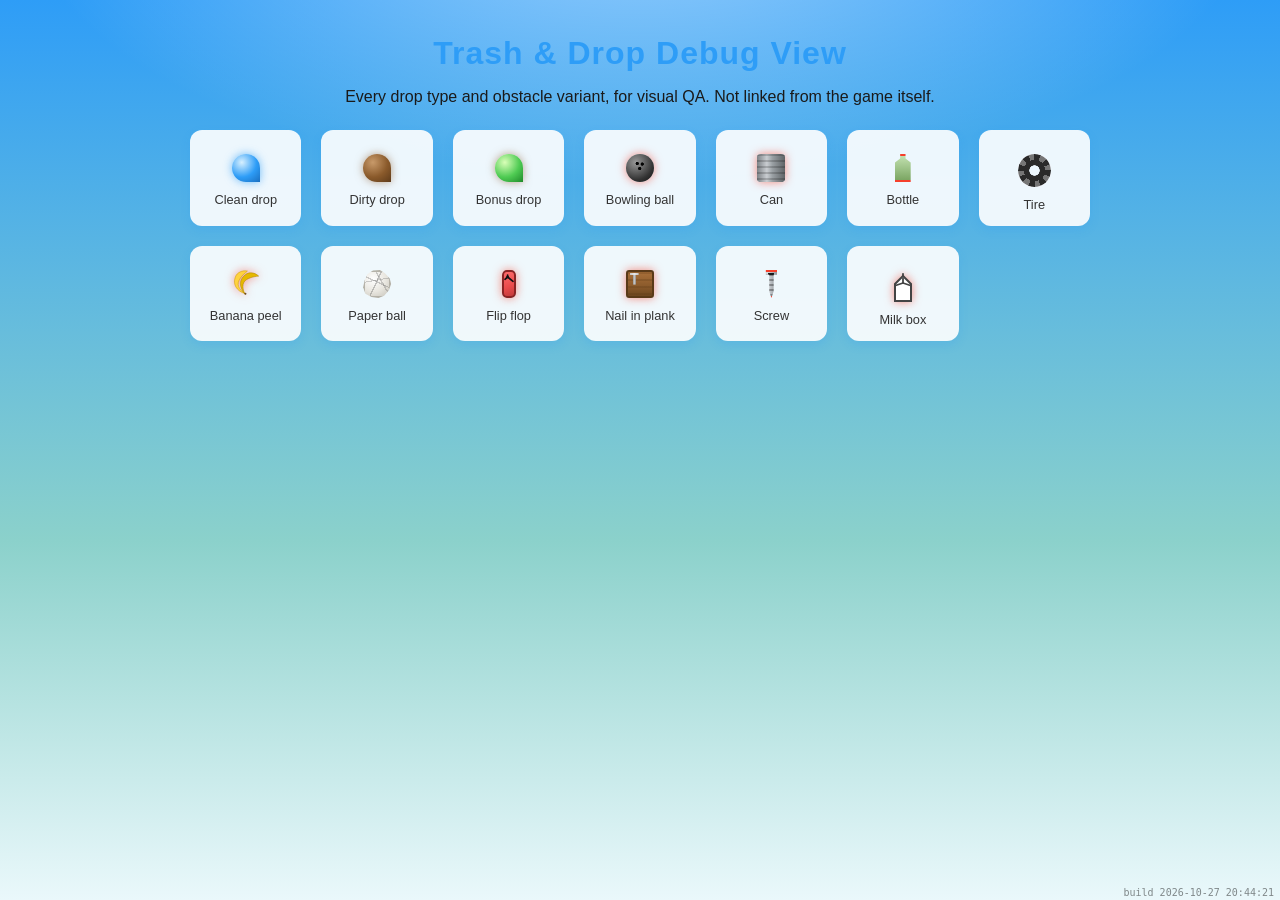
<file: debug-trash.html>
<!DOCTYPE html>
<html lang="en">
<head>
    <meta charset="UTF-8">
    <meta name="viewport" content="width=device-width, initial-scale=1.0">
    <title>Trash Debug | Bucket Master</title>
    <!-- Not linked from the game. Reuses styles.css directly so this view
         always matches whatever the drop/obstacle shapes currently look
         like, with no separate copy to keep in sync. -->
    <link rel="stylesheet" href="styles.css?v=20261027204421">
    <style>
        body {
            padding: 30px 16px 60px;
        }

        h1 {
            color: #2E9DF7;
            margin-bottom: 4px;
        }

        #grid {
            display: grid;
            grid-template-columns: repeat(auto-fill, minmax(110px, 1fr));
            gap: 20px;
            max-width: 900px;
            margin: 24px auto 0;
        }

        .debug-item {
            position: relative;
            display: flex;
            flex-direction: column;
            align-items: center;
            gap: 10px;
            background: rgba(255, 255, 255, 0.9);
            border-radius: 12px;
            padding: 24px 10px 14px;
            box-shadow: 0 4px 10px rgba(46, 157, 247, 0.2);
        }

        /* The game positions drops absolutely for falling; here they just
           need to sit in normal flow inside the grid cell */
        .debug-item .drop {
            position: static;
        }

        .debug-item span {
            font-size: 0.8rem;
            color: #333;
        }
    </style>
</head>
<body>
    <h1>Trash &amp; Drop Debug View</h1>
    <p>Every drop type and obstacle variant, for visual QA. Not linked from the game itself.</p>
    <div id="grid"></div>
    <p id="build-marker" style="position: fixed; bottom: 2px; right: 6px; font-size: 10px; color: rgba(0, 0, 0, 0.45); margin: 0; font-family: monospace;">build 2026-10-27 20:44:21</p>

    <script>
        var types = [
            { cls: 'clean', label: 'Clean drop' },
            { cls: 'dirty', label: 'Dirty drop' },
            { cls: 'dirty dirty-bonus', label: 'Bonus drop' },
            { cls: 'obstacle obstacle-bowling', label: 'Bowling ball' },
            { cls: 'obstacle obstacle-can', label: 'Can' },
            { cls: 'obstacle obstacle-bottle', label: 'Bottle' },
            { cls: 'obstacle obstacle-tire', label: 'Tire' },
            { cls: 'obstacle obstacle-banana', label: 'Banana peel' },
            { cls: 'obstacle obstacle-paperball', label: 'Paper ball' },
            { cls: 'obstacle obstacle-flipflop', label: 'Flip flop' },
            { cls: 'obstacle obstacle-plank', label: 'Nail in plank' },
            { cls: 'obstacle obstacle-screw', label: 'Screw' },
            { cls: 'obstacle obstacle-milkbox', label: 'Milk box' }
        ];

        var grid = document.getElementById('grid');

        types.forEach(function (type) {
            var item = document.createElement('div');
            item.className = 'debug-item';

            var drop = document.createElement('div');
            drop.className = 'drop ' + type.cls;
            item.appendChild(drop);

            var label = document.createElement('span');
            label.textContent = type.label;
            item.appendChild(label);

            grid.appendChild(item);
        });
    </script>
</body>
</html>
</file>
<file: styles.css>
/* Charity: water Brand Colors

Primary Colors:
- Yellow:     #FFC907
- Blue:       #2E9DF7

Secondary Colors:
- Light Blue: #8BD1CB
- Green:      #4FCB53
- Orange:     #FF902A
- Red:        #F5402C
- Dark Green: #159A48
- Pink:       #F16061

*/

* {
    box-sizing: border-box;
}

body {
    font-family: 'Fredoka', Arial, Helvetica, sans-serif;
    text-align: center;
    background:
        radial-gradient(ellipse 80% 50% at 50% -10%, rgba(255, 255, 255, 0.55), rgba(255, 255, 255, 0) 60%),
        linear-gradient(180deg, #2E9DF7 0%, #8BD1CB 60%, #eaf8fb 100%);
    background-attachment: fixed;
    margin: 0;
    padding: 20px 10px 40px;
    color: #1a1a1a;
    position: relative;
    overflow-x: hidden;
}

/* Drifting clouds sit behind every other element */
.sky-clouds {
    position: fixed;
    inset: 0;
    overflow: hidden;
    pointer-events: none;
    z-index: 0;
}

.sky-cloud {
    position: absolute;
    overflow: visible;
    fill: rgba(255, 255, 255, 0.75);
}

.sky-cloud-one { width: 420px; height: 240px; top: 2%; left: 0; opacity: 0; animation: cloudDrift1 38s linear 0s infinite; }
.sky-cloud-two { width: 320px; height: 184px; top: 60%; left: 0; fill: rgba(255, 255, 255, 0.55); opacity: 0; animation: cloudDrift2 34s linear -12s infinite; }
.sky-cloud-three { width: 260px; height: 150px; top: 32%; left: 0; fill: rgba(255, 255, 255, 0.45); opacity: 0; animation: cloudDrift3 30s linear -20s infinite; }

/* Each cloud's shape slowly stretches wider and contracts again, at an
   uneven pace so the three clouds never sync up and it reads as random */
.sky-cloud path {
    transform-box: fill-box;
    transform-origin: center;
}

.sky-cloud-one path { animation: cloudStretch1 25s ease-in-out 0s infinite; }
.sky-cloud-two path { animation: cloudStretch2 31s ease-in-out -9s infinite; }
.sky-cloud-three path { animation: cloudStretch3 21s ease-in-out -14s infinite; }

@keyframes cloudDrift1 {
    0%   { transform: translate3d(115vw, 0, 0); opacity: 0; }
    8%   { opacity: 1; }
    75%  { opacity: 1; }
    100% { transform: translate3d(-45vw, 0, 0); opacity: 0; }
}

@keyframes cloudDrift2 {
    0%   { transform: translate3d(108vw, 0, 0); opacity: 0; }
    6%   { opacity: 1; }
    78%  { opacity: 1; }
    100% { transform: translate3d(-40vw, 0, 0); opacity: 0; }
}

@keyframes cloudDrift3 {
    0%   { transform: translate3d(105vw, 0, 0); opacity: 0; }
    10%  { opacity: 1; }
    80%  { opacity: 1; }
    100% { transform: translate3d(-35vw, 0, 0); opacity: 0; }
}

@keyframes cloudStretch1 {
    0%   { transform: scaleX(1); }
    17%  { transform: scaleX(1.3); }
    38%  { transform: scaleX(0.88); }
    60%  { transform: scaleX(1.45); }
    83%  { transform: scaleX(0.95); }
    100% { transform: scaleX(1); }
}

@keyframes cloudStretch2 {
    0%   { transform: scaleX(1); }
    22%  { transform: scaleX(0.82); }
    47%  { transform: scaleX(1.4); }
    68%  { transform: scaleX(1.05); }
    90%  { transform: scaleX(1.25); }
    100% { transform: scaleX(1); }
}

@keyframes cloudStretch3 {
    0%   { transform: scaleX(1); }
    13%  { transform: scaleX(1.2); }
    35%  { transform: scaleX(1.35); }
    55%  { transform: scaleX(0.8); }
    78%  { transform: scaleX(1.15); }
    100% { transform: scaleX(1); }
}

@media (prefers-reduced-motion: reduce) {
    .sky-cloud, .sky-cloud path { animation: none; opacity: 0.6; }
}

/* Everything else sits above the sky and clouds */
header, #stats-bar, #game-area, #controls, #confetti-layer {
    position: relative;
    z-index: 1;
}

/* Glassy, glowing header panel with a soft light-leak highlight across the top */
header {
    position: relative;
    margin-bottom: 15px;
    background: linear-gradient(180deg, rgba(255, 255, 255, 0.97) 0%, rgba(235, 248, 255, 0.92) 55%, rgba(210, 238, 255, 0.88) 100%);
    max-width: 500px;
    margin-left: auto;
    margin-right: auto;
    border-radius: 22px;
    padding: 16px 12px 12px;
    border: 1px solid rgba(255, 255, 255, 0.85);
    box-shadow:
        0 1px 0 rgba(255, 255, 255, 0.9) inset,
        0 10px 26px rgba(46, 157, 247, 0.28),
        0 0 0 1px rgba(46, 157, 247, 0.12);
    overflow: hidden;
}

header::before {
    content: '';
    position: absolute;
    top: -4px;
    left: 8%;
    width: 84%;
    height: 48%;
    background: linear-gradient(180deg, rgba(255, 255, 255, 0.95), rgba(255, 255, 255, 0));
    border-radius: 50%;
    pointer-events: none;
}

/* A diagonal shine sweeps across the whole header box periodically. Uses
   `left` (resolved against the header's own width) rather than
   `transform: translateX()` (which resolves against the band's own,
   much narrower width) so it reliably clears the box before looping. */
header::after {
    content: '';
    position: absolute;
    top: 0;
    left: -40%;
    width: 30%;
    height: 100%;
    background: linear-gradient(120deg, transparent, rgba(255, 255, 255, 0.85), transparent);
    transform: skewX(-20deg);
    animation: headerShimmerSweep 3.5s ease-in-out infinite;
    pointer-events: none;
}

@keyframes headerShimmerSweep {
    0%   { left: -40%; }
    100% { left: 140%; }
}

body.playing header::after {
    animation: none;
}

#logo {
    position: relative;
    left: -3px;
    max-width: 220px;
    margin-bottom: 5px;
    filter: drop-shadow(0 2px 5px rgba(0, 0, 0, 0.18));
}

/* The header itself stays soft and plainly transparent; the title and
   stats row below get pushed much further into glossy chrome instead */
h1 {
    position: relative;
    margin: 5px 0;
    font-weight: 700;
    letter-spacing: 1px;
}

/* Each letter is its own glossy chrome bubble: a vertical gradient fill
   clipped to the text, plus an embossed shadow for depth. They bob up and
   down in a slow wave, split into spans and given a randomized delay by
   script.js. */
.title-letter {
    display: inline-block;
    background: linear-gradient(180deg, #ffffff 0%, #cfe9ff 14%, #2E9DF7 42%, #155ea0 58%, #6fc3ff 75%, #eaf8ff 100%);
    -webkit-background-clip: text;
    background-clip: text;
    -webkit-text-fill-color: transparent;
    color: transparent;
    text-shadow:
        0 2px 0 rgba(10, 60, 100, 0.35),
        0 5px 10px rgba(46, 157, 247, 0.35);
    animation: titleWave 1.8s ease-in-out infinite;
}

@keyframes titleWave {
    0%, 100% { transform: translateY(0); }
    50%      { transform: translateY(calc(-1 * var(--bob-height, 6px))); }
}

body.playing .title-letter {
    animation: none;
    transform: translateY(0);
}

#tagline {
    position: relative;
    margin: 0;
    font-size: 0.95rem;
}

/* Mute/unmute button: a shiny glass orb pinned to the header's corner */
#sound-toggle {
    position: absolute;
    top: 10px;
    right: 10px;
    width: 40px;
    height: 40px;
    padding: 0;
    font-size: 1.2rem;
    line-height: 1;
    border-radius: 50%;
    background: radial-gradient(circle at 35% 28%, #eafffc 0%, #8BD1CB 50%, #3f9188 100%);
    box-shadow:
        0 1px 0 rgba(255, 255, 255, 0.85) inset,
        0 -5px 8px rgba(0, 0, 0, 0.2) inset,
        0 3px 8px rgba(0, 0, 0, 0.3),
        0 0 14px rgba(139, 209, 203, 0.7);
    transition: filter 150ms ease, box-shadow 150ms ease, transform 150ms ease;
    overflow: hidden;
}

#sound-toggle::after {
    content: '';
    position: absolute;
    top: 3px;
    left: 18%;
    width: 64%;
    height: 38%;
    background: linear-gradient(180deg, rgba(255, 255, 255, 0.9), rgba(255, 255, 255, 0));
    border-radius: 50%;
    pointer-events: none;
}

#sound-toggle:hover {
    filter: brightness(1.12);
    transform: translateY(-1px);
    box-shadow:
        0 1px 0 rgba(255, 255, 255, 0.9) inset,
        0 -5px 8px rgba(0, 0, 0, 0.2) inset,
        0 4px 10px rgba(0, 0, 0, 0.32),
        0 0 20px rgba(139, 209, 203, 0.9);
}

#sound-toggle.muted {
    background: radial-gradient(circle at 35% 28%, #fbfbfb 0%, #cfcfcf 50%, #8d8d8d 100%);
}

/* Stats bar above the game area: pushed well past the header's soft
   glass look into full plasticy, chrome-bevel gloss */
#stats-bar {
    position: relative;
    display: flex;
    justify-content: center;
    gap: 20px;
    max-width: 500px;
    margin: 14px auto 0;
    background: linear-gradient(180deg, rgba(255, 255, 255, 0.98) 0%, rgba(205, 238, 255, 0.92) 55%, rgba(175, 222, 252, 0.9) 100%);
    border: 1px solid rgba(255, 255, 255, 0.9);
    border-radius: 20px;
    padding: 14px 10px;
    overflow: hidden;
    box-shadow:
        0 2px 0 rgba(255, 255, 255, 0.95) inset,
        0 -10px 16px rgba(46, 157, 247, 0.18) inset,
        0 10px 22px rgba(46, 157, 247, 0.3),
        0 0 0 1px rgba(46, 157, 247, 0.15);
}

/* A diagonal shine sweeps across the panel periodically */
/* Same `left`-based sweep as the header, so it fully clears the panel
   before looping instead of blinking out mid-box */
#stats-bar::after {
    content: '';
    position: absolute;
    top: 0;
    left: -40%;
    width: 30%;
    height: 100%;
    background: linear-gradient(120deg, transparent, rgba(255, 255, 255, 0.75), transparent);
    transform: skewX(-20deg);
    animation: statsShimmerSweep 4s ease-in-out infinite;
    pointer-events: none;
}

@keyframes statsShimmerSweep {
    0%   { left: -40%; }
    100% { left: 140%; }
}

body.playing #stats-bar::after {
    animation: none;
}

/* Delay, duration, and bob height are randomized per stat by script.js,
   so the wave travels across the row unevenly instead of a uniform bounce */
.stat {
    display: flex;
    flex-direction: column;
    animation: statWave 1.4s ease-in-out infinite;
}

@keyframes statWave {
    0%, 100% { transform: translateY(0); }
    50% { transform: translateY(calc(-1 * var(--bob-height, 10px))); }
}

/* The wave stops while a round is actually being played, so it doesn't
   distract from the game itself */
body.playing .stat {
    animation: none;
}

.stat-label {
    font-size: 0.75rem;
    font-weight: 600;
    text-transform: uppercase;
    letter-spacing: 0.5px;
    color: #4a7fa8;
    text-shadow: 0 1px 0 rgba(255, 255, 255, 0.7);
}

/* Glossy chrome numbers, same vertical gradient-fill trick as the title */
#timer-display, #level-display, #buckets-display {
    font-size: 1.75rem;
    font-weight: 700;
    background: linear-gradient(180deg, #ffffff 0%, #cfe9ff 14%, #2E9DF7 42%, #155ea0 58%, #6fc3ff 75%, #eaf8ff 100%);
    -webkit-background-clip: text;
    background-clip: text;
    -webkit-text-fill-color: transparent;
    color: transparent;
    text-shadow:
        0 2px 0 rgba(10, 60, 100, 0.3),
        0 4px 10px rgba(46, 157, 247, 0.4);
    transition: transform 150ms ease;
}

#lives-display {
    font-size: 1.75rem;
    filter: drop-shadow(0 1px 2px rgba(0, 0, 0, 0.2));
}

.stat-pop {
    transform: scale(1.4);
}

/* The playable area, framed like a glossy chrome window */
#game-area {
    position: relative;
    width: 100%;
    max-width: 500px;
    height: 70vh;
    max-height: 520px;
    margin: 0 auto;
    background-color: #8BD1CB;
    border: 5px solid #2E9DF7;
    border-radius: 20px;
    overflow: hidden;
    touch-action: none;
    box-shadow:
        0 0 0 3px rgba(255, 255, 255, 0.55),
        0 0 0 6px rgba(46, 157, 247, 0.3),
        0 14px 30px rgba(14, 70, 120, 0.4),
        0 0 40px rgba(46, 157, 247, 0.4),
        inset 0 3px 10px rgba(255, 255, 255, 0.35),
        inset 0 -22px 44px rgba(0, 0, 0, 0.15);
    animation: areaWobble 7s ease-in-out infinite;
}

#game-area.playing {
    cursor: none;
    animation: none;
}

/* A slow jelly-like wobble while nobody's playing */
@keyframes areaWobble {
    0%, 100% { border-radius: 20px; }
    25%      { border-radius: 24px 16px 26px 14px / 16px 26px 14px 24px; }
    50%      { border-radius: 14px 26px 16px 24px / 26px 14px 24px 16px; }
    75%      { border-radius: 26px 14px 24px 16px / 14px 24px 16px 26px; }
}

/* The title panel and stats bar get the same jelly corner wobble while
   nobody's playing, each offset in time so they don't move in lockstep */
header {
    animation: areaWobble 7s ease-in-out infinite;
    animation-delay: -2.3s;
}

#stats-bar {
    animation: areaWobble 7s ease-in-out infinite;
    animation-delay: -4.6s;
}

body.playing header,
body.playing #stats-bar {
    animation: none;
}

/* A sharp, violent version triggered briefly whenever the bucket takes damage */
#game-area.damaged {
    animation: areaWobbleViolent 500ms ease-in-out;
}

@keyframes areaWobbleViolent {
    0%   { border-radius: 20px; transform: translate(0, 0) rotate(0deg); }
    10%  { border-radius: 32px 8px 36px 4px / 8px 32px 4px 36px; transform: translate(-5px, 4px) rotate(-1.3deg); }
    25%  { border-radius: 4px 36px 8px 32px / 36px 4px 32px 8px; transform: translate(6px, -5px) rotate(1.5deg); }
    40%  { border-radius: 36px 6px 30px 10px / 6px 36px 10px 30px; transform: translate(-6px, 3px) rotate(-1.1deg); }
    55%  { border-radius: 8px 30px 6px 34px / 30px 8px 34px 6px; transform: translate(5px, -3px) rotate(1deg); }
    70%  { border-radius: 28px 12px 26px 14px / 12px 28px 14px 26px; transform: translate(-3px, 2px) rotate(-0.6deg); }
    85%  { border-radius: 16px 24px 18px 22px / 24px 16px 22px 18px; transform: translate(2px, -1px) rotate(0.3deg); }
    100% { border-radius: 20px; transform: translate(0, 0) rotate(0deg); }
}

/* Two stacked river photos, crossfaded by script.js on every full bucket */
.river-bg {
    position: absolute;
    inset: 0;
    background-size: cover;
    background-position: center;
    opacity: 0;
    transition: opacity 900ms ease;
}

.river-bg.active {
    opacity: 1;
}

/* The bucket the player moves */
#bucket {
    position: absolute;
    bottom: 10px;
    left: 50%;
    width: 52px;
    height: 70px;
    transform-origin: 50% 0%;
    filter: drop-shadow(0 4px 8px rgba(0, 0, 0, 0.3));
}

.bucket-handle {
    position: absolute;
    top: 0;
    left: 50%;
    width: 32px;
    height: 24px;
    border: 4px solid #8a5a2b;
    border-bottom: none;
    border-radius: 50% 50% 0 0;
    transform: translateX(-50%);
    box-shadow: 0 1px 0 rgba(255, 255, 255, 0.4) inset;
}

/* The bucket is built from three nested trapezoids. Each inner layer's
   top and bottom edges are pulled in vertically, and at each of those new
   heights its left/right x-coordinates are computed from the outer
   trapezoid's own slope (x = 0.1 * y from the left edge, mirrored for the
   right) plus a constant horizontal offset. Adding that same constant at
   both ends of a sloped edge preserves its slope exactly, so every
   layer's angled sides, and now its top and bottom edges too, stay
   perfectly parallel to the outer one all the way around. A plain
   `border` can't do this: it always draws along the element's original
   rectangular box, not its clip-path, so it only lines up near the top
   and leaves the tapered sides with no outline at all. Layering
   solid-color trapezoids instead makes each one peek out as a clean,
   evenly-angled rim around the next, on every edge. */

/* Outermost layer: solid gold, this IS the bucket's rim color */
.bucket-body {
    position: absolute;
    bottom: 0;
    left: 0;
    width: 100%;
    height: 56px;
    background: linear-gradient(180deg, #ffd27a 0%, #FF902A 55%, #d9730a 100%);
    clip-path: polygon(0% 0%, 100% 0%, 90% 100%, 10% 100%);
    overflow: hidden;
    box-shadow:
        inset 0 3px 5px rgba(255, 255, 255, 0.5),
        inset 0 -6px 10px rgba(0, 0, 0, 0.25);
}

/* Middle layer: the galvanized-metal gray, inset from the gold so it
   shows as an even gold rim all the way around */
.bucket-metal {
    position: absolute;
    inset: 0;
    background: linear-gradient(180deg, #eef2f3 0%, #d7dee1 35%, #aab4ba 100%);
    clip-path: polygon(5.4% 4%, 94.6% 4%, 85.4% 96%, 14.6% 96%);
    overflow: hidden;
    box-shadow:
        inset 0 4px 6px rgba(255, 255, 255, 0.6),
        inset 0 -8px 12px rgba(0, 0, 0, 0.2);
}

/* Innermost layer: masks the water fill, inset further so the metal
   shows as its own rim around the water */
.bucket-cavity {
    position: absolute;
    inset: 0;
    clip-path: polygon(13% 10%, 87% 10%, 79% 90%, 21% 90%);
    overflow: hidden;
}

#bucket-fill {
    position: absolute;
    bottom: 0;
    left: 0;
    width: 100%;
    height: 0%;
    background: linear-gradient(180deg, #a9e6e0 0%, #8BD1CB 40%, #2E9DF7 100%);
    box-shadow: 0 0 14px rgba(46, 157, 247, 0.65) inset;
    transition: height 250ms ease;
}

#bucket.jammed .bucket-body {
    background: linear-gradient(180deg, #ff9a8a 0%, #F5402C 55%, #b82e1f 100%);
}

/* The jam shake and the swing tilt both live on #bucket's transform, so
   the shake is driven from script.js alongside the tilt instead of being
   a separate CSS animation that would fight it */

/* Cracks: procedural branching lines drawn into here by script.js,
   confined to the bucket's own clip-path */
#bucket-cracks {
    position: absolute;
    inset: 0;
    width: 100%;
    height: 100%;
    pointer-events: none;
}

.crack-line {
    fill: none;
    stroke: rgba(25, 20, 15, 0.8);
    stroke-width: 1.6;
    stroke-linecap: round;
}

/* A new bucket wooshes up from way offscreen below, starting massive
   (clipped by the play area's own edges) and settling to normal size
   with a little overshoot */
@keyframes bucketEnter {
    0%   { transform: scale(7) translateY(480px); opacity: 0; }
    4%   { opacity: 1; }
    100% { transform: scale(1) translateY(0); opacity: 1; }
}

#bucket.entering {
    animation: bucketEnter 750ms cubic-bezier(0.34, 1.56, 0.64, 1);
}

/* A filled bucket shrinks up and away toward the bucket counter */
@keyframes bucketExitSuccess {
    0%   { transform: scale(1) translateY(0); opacity: 1; }
    100% { transform: scale(0.15) translateY(-120px); opacity: 0; }
}

#bucket.exiting-success {
    animation: bucketExitSuccess 420ms ease-in forwards;
}

/* A contaminated bucket lifts like it's being wound up for a throw, then
   gets flung off to whichever side --fling-dir points. --fling-distance
   is set by script.js to whatever it takes to clear the play area
   completely from wherever the bucket currently is. */
@keyframes bucketExitContaminated {
    0%   { transform: translate(0, 0) rotate(0deg) scale(1); opacity: 1; }
    20%  { transform: translate(0, -18px) rotate(calc(var(--fling-dir, 1) * -8deg)) scale(1); opacity: 1; }
    100% { transform: translate(calc(var(--fling-dir, 1) * var(--fling-distance, 420px)), -40px) rotate(calc(var(--fling-dir, 1) * 70deg)) scale(0.2); opacity: 0; }
}

#bucket.exiting-contaminated {
    animation: bucketExitContaminated 550ms ease-in forwards;
}

/* Three cracks and the bucket is done: a quick pulse then gone, with the
   debris burst handled separately by script.js */
@keyframes bucketExplode {
    0%   { transform: scale(1); opacity: 1; }
    30%  { transform: scale(1.2); opacity: 1; }
    100% { transform: scale(0.3); opacity: 0; }
}

#bucket.exploding {
    animation: bucketExplode 260ms ease-in forwards;
}

/* The water filter: a mesh sieve the bucket can bump and push around */
#filter {
    position: absolute;
    top: 0;
    left: 0;
    width: 46px;
    height: 46px;
    border-radius: 50%;
    border: 3px solid #2E9DF7;
    background-color: rgba(255, 255, 255, 0.85);
    background-image:
        repeating-linear-gradient(0deg, #8BD1CB 0 2px, transparent 2px 8px),
        repeating-linear-gradient(90deg, #8BD1CB 0 2px, transparent 2px 8px);
    box-shadow:
        0 1px 0 rgba(255, 255, 255, 0.7) inset,
        0 3px 8px rgba(0, 0, 0, 0.25),
        0 0 12px rgba(46, 157, 247, 0.45);
    transition: box-shadow 150ms ease;
    overflow: hidden;
}

#filter-cracks {
    position: absolute;
    inset: 0;
    width: 100%;
    height: 100%;
    pointer-events: none;
}

.filter-crack-line {
    stroke-width: 3;
}

/* A white diagonal shine, only visible while the filter is shining */
#filter::after {
    content: '';
    position: absolute;
    top: 0;
    left: -120%;
    width: 60%;
    height: 100%;
    background: linear-gradient(110deg, transparent, rgba(255, 255, 255, 0.95), transparent);
    transform: skewX(-20deg);
    pointer-events: none;
    opacity: 0;
}

#filter.shining::after {
    animation: filterShineSweep 800ms ease-out 300ms;
}

@keyframes filterShineSweep {
    0%   { left: -120%; opacity: 1; }
    100% { left: 160%; opacity: 1; }
}

/* A destroyed filter falls back in the same way a new bucket does */
@keyframes filterEnter {
    0%   { transform: scale(7) translateY(480px); opacity: 0; filter: brightness(3); }
    4%   { opacity: 1; }
    70%  { filter: brightness(2); }
    100% { transform: scale(1) translateY(0); opacity: 1; filter: brightness(1); }
}

#filter.entering {
    animation: filterEnter 750ms cubic-bezier(0.34, 1.56, 0.64, 1);
}

/* The third hit: a hard white flash, a swelling shockwave ring, then gone */
@keyframes filterExplode {
    0%   { transform: scale(1); opacity: 1; filter: brightness(1); box-shadow: 0 0 0 0 rgba(255, 255, 255, 0.95); }
    20%  { transform: scale(1.5); opacity: 1; filter: brightness(4); box-shadow: 0 0 0 10px rgba(255, 255, 255, 0.9), 0 0 40px 14px rgba(255, 220, 120, 0.9); }
    100% { transform: scale(2.6); opacity: 0; filter: brightness(2); box-shadow: 0 0 0 70px rgba(46, 157, 247, 0), 0 0 60px 30px rgba(255, 200, 100, 0); }
}

#filter.exploding {
    animation: filterExplode 450ms ease-out forwards;
}

#filter.gone {
    display: none;
}

#filter.bumped {
    box-shadow:
        0 0 0 6px rgba(46, 157, 247, 0.35),
        0 0 18px rgba(46, 157, 247, 0.7);
}

#filter.filtering {
    animation: filterPulse 350ms ease;
}

@keyframes filterPulse {
    0% { box-shadow: 0 0 0 0 rgba(79, 203, 83, 0.6); }
    100% { box-shadow: 0 0 0 16px rgba(79, 203, 83, 0); }
}

/* Falling drops and obstacles, created by script.js */
.drop {
    position: absolute;
    top: 0;
    width: 28px;
    height: 28px;
    border-radius: 50% 50% 0 50%;
}

/* Water drops wiggle continuously, the same elastic squish-and-rotate as
   the FoxWizard mode switch's click wobble, just looped forever instead
   of firing once. The 225deg keeps the teardrop's point-up orientation
   underneath the wiggle. script.js randomizes each drop's duration a
   little so they don't all wiggle in lockstep. */
@keyframes dropWiggle {
    0%   { transform: rotate(225deg) scale(1) rotate(0deg); }
    15%  { transform: rotate(225deg) scale(0.85, 1.25) rotate(-12deg); }
    30%  { transform: rotate(225deg) scale(1.3, 0.75) rotate(8deg); }
    45%  { transform: rotate(225deg) scale(0.8, 1.2) rotate(-6deg); }
    60%  { transform: rotate(225deg) scale(1.15, 0.85) rotate(4deg); }
    75%  { transform: rotate(225deg) scale(0.92, 1.08) rotate(-2deg); }
    90%  { transform: rotate(225deg) scale(1.05, 0.95) rotate(1deg); }
    100% { transform: rotate(225deg) scale(1) rotate(0deg); }
}

.drop.clean, .drop.dirty {
    animation: dropWiggle 1.7s ease-in-out infinite;
}

.drop.clean {
    background: radial-gradient(circle at 35% 30%, #d7f0ff 0%, #2E9DF7 55%, #1a6fc0 100%);
    box-shadow: 0 0 9px rgba(46, 157, 247, 0.65);
}

.drop.dirty {
    background: radial-gradient(circle at 35% 30%, #c89a6a 0%, #8a5a2b 55%, #5e3b1a 100%);
    box-shadow: 0 0 9px rgba(138, 90, 43, 0.55);
}

/* A rare bonus dirty drop: neon green and pulsing, worth filtering
   instead of avoiding. Keeps the wiggle but adds a second, independent
   pulse animation (its own fixed-speed duration is appended by
   script.js, since the wiggle's duration is randomized per drop). */
@keyframes bonusPulse {
    0%, 100% { box-shadow: 0 0 10px 2px rgba(79, 203, 83, 0.85); filter: brightness(1); }
    50%      { box-shadow: 0 0 22px 7px rgba(140, 255, 120, 1); filter: brightness(1.35); }
}

.drop.dirty.dirty-bonus {
    background: radial-gradient(circle at 35% 30%, #d9ffb8 0%, #4FCB53 55%, #1f8a2a 100%);
    animation-name: dropWiggle, bonusPulse;
    animation-timing-function: ease-in-out, ease-in-out;
    animation-iteration-count: infinite, infinite;
}

/* Trash slowly tumbles as it falls */
@keyframes dropSpin {
    from { transform: rotate(0deg); }
    to   { transform: rotate(360deg); }
}

/* Shared obstacle look: a red hazard border and glow. script.js randomly
   tags obstacle drops with one of the variant classes below for visual
   shape/color; some variants override or remove this border themselves. */
.drop.obstacle {
    border-radius: 50%;
    animation: dropSpin 3.4s linear infinite;
    border: 2px solid #F5402C;
    box-shadow: 0 0 10px rgba(245, 64, 44, 0.6);
}

/* A bowling ball: three finger holes, no hazard border (it's a smooth
   sphere, not a rimmed object) */
.drop.obstacle.obstacle-bowling {
    border: none;
    background:
        radial-gradient(circle 2.3px at 40% 34%, #040404 0%, #040404 55%, rgba(0, 0, 0, 0.5) 72%, transparent 85%),
        radial-gradient(circle 2.3px at 58% 36%, #040404 0%, #040404 55%, rgba(0, 0, 0, 0.5) 72%, transparent 85%),
        radial-gradient(circle 2.3px at 49% 52%, #040404 0%, #040404 55%, rgba(0, 0, 0, 0.5) 72%, transparent 85%),
        radial-gradient(circle at 35% 30%, #999 0%, #333333 65%, #111 100%);
}

/* A crushed can: horizontal ridges across a dented metal body, no
   hazard border (the can's own metal edge reads clearly enough) */
.drop.obstacle.obstacle-can {
    border-radius: 15% / 10%;
    border: none;
    background:
        repeating-linear-gradient(180deg, rgba(0, 0, 0, 0.18) 0 2px, transparent 2px 6px),
        linear-gradient(90deg, #7d8286 0%, #c9cdd1 35%, #9aa0a4 55%, #5e6366 100%);
}

/* A plastic bottle: a narrow neck above a wider translucent body */
.drop.obstacle.obstacle-bottle {
    border-radius: 0;
    clip-path: polygon(40.4% 0%, 59.6% 0%, 59.6% 16%, 78% 30%, 78% 100%, 22% 100%, 22% 30%, 40.4% 16%);
    background: linear-gradient(180deg, rgba(158, 206, 112, 0.55) 0%, rgba(85, 139, 47, 0.75) 100%);
}

/* A tire: a tread-studded rubber ring with a hub and lug nuts, a little
   bigger than the other trash so it reads clearly */
/* Just the rubber ring with a genuinely empty hole through the middle
   (via mask, not a lighter-colored center) -- a wheel's hub and lug nuts
   aren't part of the tire itself */
.drop.obstacle.obstacle-tire {
    width: 33px;
    height: 33px;
    border-radius: 50%;
    border: none;
    background:
        /* solid band for the inner half of the ring, so the spoked
           tread pattern underneath only shows in the outer half. Fewer,
           wider, higher-contrast spokes so they actually read at this
           size instead of blurring into a flat ring. `circle` alone
           defaults to farthest-corner sizing, which measures percentages
           against the box's CORNER distance, not the rendered circle's
           own edge -- that mismatch was pushing the "outer half" past
           the visible circle entirely, hiding the spokes completely.
           farthest-side fixes percentages to the actual circle radius. */
        radial-gradient(circle farthest-side, transparent 0% 30%, #2a2a2a 30% 65%, transparent 65% 100%),
        repeating-conic-gradient(#2a2a2a 0deg 22.5deg, #767676 22.5deg 45deg);
    -webkit-mask-image: radial-gradient(circle farthest-side, transparent 0% 30%, #000 33% 100%);
    mask-image: radial-gradient(circle farthest-side, transparent 0% 30%, #000 33% 100%);
    box-shadow: 0 0 10px rgba(245, 64, 44, 0.6);
}

/* A banana peel: three curled strips splayed from a center point */
/* Two actual bananas in a bunch: one curved banana shape, drawn once as
   an SVG path, duplicated and rotated around the shared stem point for
   the second, slightly darker one. SVG instead of a clip-path polygon
   since a smooth curved fruit shape needs real curves, not many short
   straight segments. */
/* box-shadow (from the shared .drop.obstacle rule) follows the element's
   actual square box, which showed as a glowing square now that there's
   no clip-path to constrain it. drop-shadow follows the SVG's own alpha
   shape instead, so it hugs the bananas themselves. Second banana is
   rotated only 18deg around the shared stem (not 125deg) for a slight,
   realistic fan instead of a wide splay, and the path is fattened
   (wider gap between its outer and inner curves). */
.drop.obstacle.obstacle-banana {
    border-radius: 0;
    border: none;
    box-shadow: none;
    filter: drop-shadow(0 0 5px rgba(245, 64, 44, 0.6));
    background-color: transparent;
    background-image: url("data:image/svg+xml,%3Csvg xmlns='http://www.w3.org/2000/svg' viewBox='0 0 100 100'%3E%3Cpath d='M48,85 C15,75 2,50 12,25 C18,8 38,0 55,4 C48,10 36,18 28,32 C16,50 22,68 48,85 Z' fill='%23ffd23f' stroke='%23c99a00' stroke-width='1.8'/%3E%3Cpath d='M48,85 C15,75 2,50 12,25 C18,8 38,0 55,4 C48,10 36,18 28,32 C16,50 22,68 48,85 Z' fill='%23e6b800' stroke='%23b08700' stroke-width='1.8' transform='rotate(32 44 83)'/%3E%3Ccircle cx='48' cy='85' r='3.5' fill='%236e4a1f'/%3E%3C/svg%3E");
    background-size: 100% 100%;
    background-repeat: no-repeat;
}

/* A crumpled paper ball: an irregular off-white lump with a few faint
   crease lines */
/* An angular, many-faceted polygon (not a smooth round blob) so it reads
   as a crumpled wad of paper instead of a pale round object */
.drop.obstacle.obstacle-paperball {
    border-radius: 0;
    clip-path: polygon(
        35% 2%, 60% 0%, 78% 12%, 95% 30%, 100% 50%,
        92% 72%, 75% 92%, 55% 100%, 30% 96%,
        8% 85%, 0% 62%, 5% 38%, 15% 15%
    );
    background:
        linear-gradient(115deg, transparent 0% 44%, rgba(110, 110, 110, 0.4) 44% 48%, transparent 48% 100%),
        linear-gradient(25deg, transparent 0% 54%, rgba(110, 110, 110, 0.35) 54% 58%, transparent 58% 100%),
        linear-gradient(170deg, transparent 0% 34%, rgba(100, 100, 100, 0.3) 34% 38%, transparent 38% 100%),
        linear-gradient(60deg, transparent 0% 64%, rgba(100, 100, 100, 0.3) 64% 68%, transparent 68% 100%),
        radial-gradient(circle at 35% 30%, #ffffff 0%, #e8e6df 55%, #c7c4ba 100%);
    border: 2px solid #b5b2a8;
}

/* A flip flop: an oval rubber sole with a thong strap meeting at a dot */
/* A narrow rounded-rectangle sole with a Y-shaped thong strap toward one
   end (the classic single-post flip-flop), not an X spanning the whole
   sole like a mash-up of other sandal styles */
/* The rounded-rectangle sole stays exactly as before; only the strap
   pattern changes. Drawn as an inline SVG instead of CSS gradient-line
   tricks, which kept producing an X (or worse) instead of a clean Y --
   SVG gives exact line endpoints with no angle math to get wrong. */
/* Whole shape drawn as one SVG (sole + its own stroke outline + the Y
   strap), instead of mixing a CSS clip-path/gradient with a separate
   background-image layer -- that layering kept silently failing to show
   the strap at all. */
/* The sole's shape is now plain border-radius on the element's own real
   14x28 box -- no SVG stretching involved at all for the silhouette, so
   there's nothing that can go wrong with its proportions. Only the thin
   Y-strap lines are a layered SVG on top, where any stretching quirk
   would be a minor cosmetic issue, not a "whole shape is wrong" one. */
.drop.obstacle.obstacle-flipflop {
    width: 14px;
    height: 28px;
    border-radius: 35% / 18%;
    border: 2px solid #8a2424;
    background-image:
        url("data:image/svg+xml,%3Csvg xmlns='http://www.w3.org/2000/svg' viewBox='0 0 10 24'%3E%3Cg stroke='%23111' stroke-width='1.7' stroke-linecap='round' fill='none'%3E%3Cline x1='3.6' y1='5' x2='1' y2='7.3'/%3E%3Cline x1='3.6' y1='5' x2='9' y2='9.3'/%3E%3Cline x1='3.6' y1='5' x2='3.6' y2='3'/%3E%3C/g%3E%3Ccircle cx='3.6' cy='5' r='1.3' fill='%23111'/%3E%3C/svg%3E"),
        linear-gradient(160deg, #ff6b6b 0%, #e94b4b 60%, #c23a3a 100%);
    background-size: 100% 100%, 100% 100%;
    background-repeat: no-repeat, no-repeat;
}

/* A wood plank with a nail driven through it: horizontal grain, a nail
   shaft, and a nail head */
/* A nail shaped like a T (a flat head bar over a thin shaft), confined
   to a span of the plank's height so it reads as driven into the wood,
   not a strap running the whole length of the board */
.drop.obstacle.obstacle-plank {
    border-radius: 3px;
    background:
        /* head listed first (topmost) so it covers the shaft underneath
           at the overlap; shaft's box now starts higher, well under the
           head's own box, so no sliver of it pokes out above the head */
        linear-gradient(90deg, #c4c4c4, #e8e8e8 50%, #c4c4c4) 12.5% 6.67% / 36% 10% no-repeat,
        linear-gradient(90deg, #9a9a9a, #c4c4c4 50%, #9a9a9a) 22.7% 20% / 12% 40% no-repeat,
        repeating-linear-gradient(180deg, rgba(90, 55, 20, 0.25) 0 2px, transparent 2px 7px),
        linear-gradient(180deg, #a9703a 0%, #8a5a2b 60%, #6e4720 100%);
    border: 2px solid #5a3a18;
}

/* A screw: a metal shaft with horizontal thread rings (not diagonal
   hatching, which read as feather barbs) and a slotted head */
/* A wide flat head sitting above a distinctly thin shaft, not a single
   gentle taper, so it reads as a screw and not a tapered capsule */
.drop.obstacle.obstacle-screw {
    border-radius: 0;
    clip-path: polygon(
        30% 0%, 70% 0%, 70% 16%,
        58% 16%, 58% 76%, 50% 100%, 42% 76%,
        42% 16%, 30% 16%
    );
    background:
        linear-gradient(90deg, transparent 36%, #1a1a1a 38%, #1a1a1a 62%, transparent 64%) 0 4% / 100% 10% no-repeat,
        repeating-linear-gradient(0deg, rgba(0, 0, 0, 0.3) 0 2px, transparent 2px 5px),
        linear-gradient(90deg, #8a8f94 0%, #d8dcdf 35%, #b0b5b9 55%, #6d7275 100%);
}

/* A milk box: the outer silhouette is now a clip-path on the element's
   own real box (same guarantee as the flip-flop's border-radius fix --
   no SVG stretching involved for the overall shape/proportions). The
   element's own background-color shows through as a thin rim around the
   smaller white polygon layered on top, which is how the outline is
   achieved without a `border` (which doesn't follow clip-path) or a
   drop-shadow (too faint to read clearly). Fold lines and the white peak
   seam are layered the same way. */
/* Narrow 20px carton drawn as one outlined SVG: gable roof, short white flap
   line at the peak, and a Y fold low on the roof. */
.drop.obstacle.obstacle-milkbox {
    width: 20px;
    height: 32px;
    border-radius: 0;
    border: none;
    box-shadow: none;
    filter: drop-shadow(0 0 5px rgba(245, 64, 44, 0.6));
    background-color: transparent;
    background-image: url("data:image/svg+xml,%3Csvg xmlns='http://www.w3.org/2000/svg' viewBox='0 0 20 32'%3E%3Cpolygon points='2,31 2,14 10,6 18,14 18,31' fill='white' stroke='%23444' stroke-width='2' stroke-linejoin='miter'/%3E%3Cg stroke='%23444' stroke-width='1.8' stroke-linecap='round' fill='none'%3E%3Cline x1='10' y1='6' x2='10' y2='3.8'/%3E%3Cline x1='10' y1='13' x2='10' y2='8.5'/%3E%3Cline x1='10' y1='13' x2='2.5' y2='15.5'/%3E%3Cline x1='10' y1='13' x2='17.5' y2='15.5'/%3E%3C/g%3E%3C/svg%3E");
    background-size: 100% 100%;
    background-repeat: no-repeat;
}

/* Splash particles, fired off whenever the bucket catches something */
.splash-particle {
    position: absolute;
    width: 8px;
    height: 8px;
    border-radius: 50%;
    opacity: 1;
    pointer-events: none;
    transform: translate(0, 0) scale(1);
    transition: transform 500ms ease-out, opacity 500ms ease-out;
    box-shadow: 0 0 6px currentColor;
}

.splash-particle.active {
    transform: translate(var(--dx), var(--dy)) scale(0.3);
    opacity: 0;
}

.splash-particle.clean-splash { background-color: #2E9DF7; color: #2E9DF7; }
.splash-particle.clean-splash:nth-child(odd) { background-color: #8BD1CB; color: #8BD1CB; }
.splash-particle.dirty-splash { background-color: #8a5a2b; color: #8a5a2b; }
.splash-particle.debris-splash { background-color: #9a9a9a; color: #9a9a9a; }
.splash-particle.debris-splash:nth-child(odd) { background-color: #4a4a4a; color: #4a4a4a; }

/* Overlays for the start and game-over screens */
.overlay {
    position: absolute;
    top: 0;
    left: 0;
    width: 100%;
    height: 100%;
    display: flex;
    flex-direction: column;
    align-items: center;
    justify-content: safe center;
    gap: 8px;
    padding: 10px 14px;
    background: linear-gradient(180deg, rgba(255, 255, 255, 0.97) 0%, rgba(222, 244, 255, 0.93) 100%);
    box-shadow: inset 0 3px 12px rgba(255, 255, 255, 0.6);
    z-index: 2;
    overflow-y: auto;
}

/* Buttons and headings never shrink to make room for the scoreboard;
   only the scoreboard's own list scrolls internally (see .leaderboard ol) */
.overlay button, .overlay h2 {
    flex-shrink: 0;
}

.overlay.hidden {
    display: none;
}

/* Generic hide, used for things like the name-entry form that aren't
   themselves an .overlay */
.hidden {
    display: none;
}

.overlay h2 {
    color: #2E9DF7;
    margin: 0;
    text-shadow:
        0 1px 0 rgba(255, 255, 255, 0.85),
        0 0 16px rgba(46, 157, 247, 0.5);
}

/* Game Over gets the same glossy chrome letters as the header title (via
   .title-letter, applied to its children by script.js), just huge */
/* Game over is a little more see-through than the other overlays so the
   board behind it shows through */
#game-over-screen {
    background: linear-gradient(180deg, rgba(255, 255, 255, 0.88) 0%, rgba(222, 244, 255, 0.82) 100%);
}

#game-over-title {
    font-size: 2.6rem;
    line-height: 1.1;
}

.overlay p {
    margin: 0;
    max-width: 400px;
}

/* Scoreboard: ranks runs by buckets-per-minute, shown on the start and
   game-over screens whenever the game itself isn't running */
.leaderboard {
    width: fit-content;
    min-width: 240px;
    max-width: 100%;
    background: linear-gradient(180deg, rgba(255, 255, 255, 0.9), rgba(214, 240, 255, 0.85));
    border: 1px solid rgba(255, 255, 255, 0.85);
    border-radius: 14px;
    padding: 10px 14px;
    box-shadow:
        0 1px 0 rgba(255, 255, 255, 0.9) inset,
        0 6px 16px rgba(46, 157, 247, 0.2);
}

.leaderboard h3 {
    margin: 0 0 6px;
    color: #2E9DF7;
    font-size: 0.95rem;
    text-shadow: 0 1px 0 rgba(255, 255, 255, 0.8), 0 0 10px rgba(46, 157, 247, 0.4);
}

.leaderboard ol {
    margin: 0 auto;
    padding-left: 0;
    width: fit-content;
    max-width: 100%;
    list-style-position: inside;
    text-align: left;
    font-size: 1.05rem;
    max-height: none;
    overflow-y: visible;
    flex-shrink: 0;
}

.leaderboard li {
    padding: 4px 0;
}

.leaderboard li.empty {
    list-style: none;
    text-align: center;
    color: #666;
}

#game-over-screen .leaderboard ol {
    max-height: none;
    overflow-y: visible;
}

/* The player's own run, shown as one highlighted block at the top of the
   game-over scoreboard instead of a stack of separate text lines */
.final-run {
    margin-bottom: 8px;
    padding: 6px 8px 8px;
    border-radius: 10px;
    background: rgba(46, 157, 247, 0.12);
    border: 1px solid rgba(46, 157, 247, 0.35);
}

.final-run h3 {
    margin-bottom: 2px;
}

.overlay .final-rate {
    margin: 0;
    font-size: 1.5rem;
    font-weight: bold;
    color: #1a6fb8;
}

.overlay .final-details {
    margin: 2px 0 0;
    font-size: 0.85rem;
    color: #444;
}

/* Name-entry form shown after a run that cracks the top of the scoreboard */
#name-entry {
    display: flex;
    flex-direction: row;
    flex-wrap: wrap;
    justify-content: center;
    align-items: center;
    gap: 8px;
}

/* The prompt takes its own full-width row so the input and Save button
   sit side by side beneath it */
#name-entry p {
    flex: 0 0 100%;
    max-width: none;
}

/* #name-entry's own display:flex above otherwise outranks the generic
   .hidden rule on specificity, so it needs its own override here */
#name-entry.hidden {
    display: none;
}

#name-input {
    font-size: 1rem;
    padding: 8px 14px;
    border-radius: 999px;
    border: 1px solid rgba(46, 157, 247, 0.4);
    background: linear-gradient(180deg, #ffffff, #eaf6ff);
    box-shadow:
        0 1px 0 rgba(255, 255, 255, 0.8) inset,
        0 2px 6px rgba(0, 0, 0, 0.12) inset;
    text-align: center;
    width: 200px;
}

/* Glossy, pill-shaped Frutiger Aero buttons with a shine sweep and bevel */
button {
    position: relative;
    overflow: hidden;
    font-family: 'Fredoka', Arial, Helvetica, sans-serif;
    font-size: 1rem;
    font-weight: 600;
    letter-spacing: 0.3px;
    padding: 12px 26px;
    border: none;
    border-radius: 999px;
    background: linear-gradient(180deg, #8ef09a 0%, #4FCB53 45%, #2a9a35 100%);
    color: white;
    /* A thin black outline (four 1px shadows) keeps the white text readable
       on every glossy button color */
    text-shadow:
        -1px -1px 0 #000,
        1px -1px 0 #000,
        -1px 1px 0 #000,
        1px 1px 0 #000,
        0 2px 3px rgba(0, 0, 0, 0.45);
    cursor: pointer;
    box-shadow:
        0 1px 0 rgba(255, 255, 255, 0.65) inset,
        0 -7px 11px rgba(0, 0, 0, 0.25) inset,
        0 4px 10px rgba(0, 0, 0, 0.3),
        0 0 18px rgba(79, 203, 83, 0.55);
    transition: transform 120ms ease, box-shadow 200ms ease, filter 200ms ease;
}

button::before {
    content: '';
    position: absolute;
    top: 0;
    left: -40%;
    width: 30%;
    height: 100%;
    background: linear-gradient(120deg, transparent, rgba(255, 255, 255, 0.6), transparent);
    animation: buttonShimmer 3.4s ease-in-out infinite;
    pointer-events: none;
}

button::after {
    content: '';
    position: absolute;
    top: 0;
    left: 0;
    width: 100%;
    height: 55%;
    background: linear-gradient(180deg, rgba(255, 255, 255, 0.85) 0%, rgba(255, 255, 255, 0) 100%);
    border-radius: 999px / 100% 100% 0 0;
    pointer-events: none;
}

@keyframes buttonShimmer {
    0%   { transform: translateX(0) skewX(-20deg); }
    35%  { transform: translateX(480%) skewX(-20deg); }
    100% { transform: translateX(480%) skewX(-20deg); }
}

/* The controls keep their glossy look while playing, but the shine sweep
   stops so it doesn't keep distracting from the game itself */
#game-area.playing ~ #controls button::before {
    animation: none;
}

button:hover {
    filter: brightness(1.12);
    transform: translateY(-2px);
    box-shadow:
        0 1px 0 rgba(255, 255, 255, 0.75) inset,
        0 -7px 11px rgba(0, 0, 0, 0.25) inset,
        0 6px 16px rgba(0, 0, 0, 0.35),
        0 0 28px rgba(79, 203, 83, 0.85);
}

button:active {
    transform: translateY(1px);
    filter: brightness(0.95);
}

/* Elastic squish-and-rotate settle on every click, ported from the main
   mode switch in the FoxWizard web editor (itself adapted from Regime
   Radar's liquid-slosh toggle) */
@keyframes buttonClickWobble {
    0%   { transform: scale(1) rotate(0deg); }
    15%  { transform: scale(0.85, 1.25) rotate(-12deg); }
    30%  { transform: scale(1.3, 0.75) rotate(8deg); }
    45%  { transform: scale(0.8, 1.2) rotate(-6deg); }
    60%  { transform: scale(1.15, 0.85) rotate(4deg); }
    75%  { transform: scale(0.92, 1.08) rotate(-2deg); }
    90%  { transform: scale(1.05, 0.95) rotate(1deg); }
    100% { transform: scale(1) rotate(0deg); }
}

button.click-wobble {
    animation: buttonClickWobble 1.4s cubic-bezier(0.25, 0.46, 0.45, 0.94);
}

/* Panels fade out instead of snapping away when a button inside them
   makes them disappear */
.overlay, #name-entry {
    transition: opacity 260ms ease;
}

.fading-out {
    opacity: 0;
}

/* Credit and donation lines at the very bottom of the page. The brand
   name stays lowercase on purpose, as charity: water writes it. */
#site-footer {
    display: flex;
    flex-direction: column;
    gap: 4px;
    position: relative;
    z-index: 1;
    margin: 18px auto 14px;
    text-align: center;
    font-size: 0.85rem;
    color: #1a4d73;
    text-shadow: 0 1px 0 rgba(255, 255, 255, 0.7);
}

#site-footer a {
    color: inherit;
    font-weight: bold;
    text-decoration: underline;
}

#controls {
    display: flex;
    flex-wrap: wrap;
    justify-content: center;
    align-items: center;
    gap: 15px;
    max-width: 500px;
    margin: 15px auto 0;
}

#pause-btn {
    background: linear-gradient(180deg, #9fd3ff 0%, #2E9DF7 45%, #155fa8 100%);
    box-shadow:
        0 1px 0 rgba(255, 255, 255, 0.65) inset,
        0 -7px 11px rgba(0, 0, 0, 0.25) inset,
        0 4px 10px rgba(0, 0, 0, 0.3),
        0 0 18px rgba(46, 157, 247, 0.6);
}

#pause-btn:hover {
    box-shadow:
        0 1px 0 rgba(255, 255, 255, 0.75) inset,
        0 -7px 11px rgba(0, 0, 0, 0.25) inset,
        0 6px 16px rgba(0, 0, 0, 0.35),
        0 0 28px rgba(46, 157, 247, 0.9);
}

#reset-btn {
    background: linear-gradient(180deg, #ff9d8e 0%, #F5402C 45%, #ad2015 100%);
    box-shadow:
        0 1px 0 rgba(255, 255, 255, 0.65) inset,
        0 -7px 11px rgba(0, 0, 0, 0.25) inset,
        0 4px 10px rgba(0, 0, 0, 0.3),
        0 0 18px rgba(245, 64, 44, 0.6);
}

#reset-btn:hover {
    box-shadow:
        0 1px 0 rgba(255, 255, 255, 0.75) inset,
        0 -7px 11px rgba(0, 0, 0, 0.25) inset,
        0 6px 16px rgba(0, 0, 0, 0.35),
        0 0 28px rgba(245, 64, 44, 0.9);
}

/* Confetti pieces, positioned and colored by script.js */
#confetti-layer {
    position: fixed;
    top: 0;
    left: 0;
    width: 100%;
    height: 100%;
    pointer-events: none;
    overflow: hidden;
    z-index: 5;
}

.confetti-piece {
    position: absolute;
    top: -10px;
    width: 8px;
    height: 14px;
    box-shadow: 0 0 6px rgba(255, 255, 255, 0.6);
}

@keyframes confetti-fall {
    from {
        transform: translateY(0) rotate(0deg);
    }
    to {
        transform: translateY(100vh) rotate(360deg);
    }
}

/* Smaller screens: shrink the game area a bit and tighten spacing */
@media (max-width: 400px) {
    #logo {
        max-width: 160px;
    }

    #stats-bar {
        gap: 10px;
    }

    #bucket {
        width: 42px;
        height: 58px;
    }

    .bucket-body {
        height: 46px;
    }

    .drop {
        width: 22px;
        height: 22px;
    }

    .drop.obstacle.obstacle-tire {
        width: 26px;
        height: 26px;
    }

    #filter {
        width: 38px;
        height: 38px;
    }
}

/* Phones: while a round is being played the header shrinks to just the mute
   button and the scoreboard squeezes down, then both return to normal when
   not playing. The build-time debug marker is hidden here. */
@media (max-width: 600px) {
    #build-marker {
        display: none !important;
    }

    body.playing #title,
    body.playing #tagline {
        display: none;
    }

    body.playing header {
        display: flex;
        align-items: center;
        justify-content: center;
        gap: 10px;
        width: fit-content;
        padding: 6px 10px;
        margin-bottom: 8px;
    }

    body.playing #logo {
        margin-bottom: 0;
    }

    body.playing #sound-toggle {
        position: static;
        flex-shrink: 0;
        order: 2;
    }

    body.playing #stats-bar {
        padding: 0;
        margin-top: 8px;
    }

    body.playing .stat-label {
        line-height: 1;
        margin-bottom: -3px;
    }

    body.playing #timer-display,
    body.playing #level-display,
    body.playing #buckets-display,
    body.playing #lives-display {
        line-height: 1.1;
    }
}

/* Yellow Instructions button in charity: water yellow. It uses the same
   white text with a black outline as the other buttons. */
#instructions-btn {
    background: linear-gradient(180deg, #fff1a0 0%, #FFC907 45%, #d19a00 100%);
    box-shadow:
        0 1px 0 rgba(255, 255, 255, 0.75) inset,
        0 -7px 11px rgba(0, 0, 0, 0.2) inset,
        0 4px 10px rgba(0, 0, 0, 0.3),
        0 0 18px rgba(255, 201, 7, 0.65);
}

#instructions-btn:hover {
    box-shadow:
        0 1px 0 rgba(255, 255, 255, 0.8) inset,
        0 -7px 11px rgba(0, 0, 0, 0.2) inset,
        0 6px 16px rgba(0, 0, 0, 0.35),
        0 0 28px rgba(255, 201, 7, 0.95);
}

/* How-to-play card: sits above the start, pause, and game-over panels */
#instructions-screen {
    z-index: 3;
    gap: 8px;
    background: linear-gradient(180deg, #ffffff 0%, #def4ff 100%);
}

#instruction-list {
    list-style: none;
    margin: 0;
    padding: 0;
    width: 100%;
    max-width: 420px;
    text-align: left;
    font-size: 0.92rem;
    line-height: 1.25;
}

#instruction-list li {
    display: flex;
    align-items: center;
    gap: 12px;
    padding: 5px 0;
}

.instr-icon {
    flex: 0 0 44px;
    display: flex;
    align-items: center;
    justify-content: center;
    font-size: 1.15rem;
    white-space: nowrap;
}

.instr-icon-small {
    font-size: 0.8rem;
}

/* The game's real drop styles, just sitting in the row instead of falling */
.instr-icon .drop {
    position: static;
    display: block;
    flex-shrink: 0;
}

.instr-filter {
    display: block;
    width: 30px;
    height: 30px;
    border-radius: 50%;
    border: 3px solid #2E9DF7;
    background-color: rgba(255, 255, 255, 0.85);
    background-image:
        repeating-linear-gradient(0deg, #8BD1CB 0 2px, transparent 2px 8px),
        repeating-linear-gradient(90deg, #8BD1CB 0 2px, transparent 2px 8px);
    box-shadow: 0 0 10px rgba(46, 157, 247, 0.45);
}

/* Brand font for reading text. charity: water's brand book names Proxima
   Nova (Avenir as its fallback), which isn't free to load on the web, so
   Montserrat stands in. The titles, buttons, stats bar, and scoreboards
   keep Fredoka. */
:root {
    --brand-font: 'Proxima Nova', 'Montserrat', 'Avenir', Arial, sans-serif;
}

#tagline,
.overlay p,
.overlay h2:not(#game-over-title),
#instruction-list,
.difficulty-summary,
.milestone-toast,
#name-input,
#site-footer {
    font-family: var(--brand-font);
}

/* Anything inside a scoreboard panel stays Fredoka */
.overlay .leaderboard p {
    font-family: 'Fredoka', Arial, Helvetica, sans-serif;
}

/* Difficulty picker on the start screen: three small glossy pills, the
   chosen one at full color and the others dimmed */
.difficulty-picker {
    display: flex;
    gap: 8px;
    flex-shrink: 0;
}

.difficulty-btn {
    padding: 6px 16px;
    font-size: 0.85rem;
    opacity: 0.55;
    filter: saturate(0.6);
}

.difficulty-btn.chosen {
    opacity: 1;
    filter: none;
    transform: scale(1.08);
}

.difficulty-btn:hover {
    opacity: 0.9;
}

.difficulty-normal {
    background: linear-gradient(180deg, #9fd3ff 0%, #2E9DF7 45%, #155fa8 100%);
}

.difficulty-hard {
    background: linear-gradient(180deg, #ff9d8e 0%, #F5402C 45%, #ad2015 100%);
}

.overlay .difficulty-summary {
    font-size: 0.8rem;
    color: #4a7fa8;
    min-height: 1.1em;
}

/* Milestone message: a charity: water yellow pill that slides in at the top
   of the game area, then fades out and is removed by script.js */
.milestone-toast {
    position: absolute;
    top: 14px;
    left: 50%;
    z-index: 1;
    max-width: 88%;
    padding: 8px 18px;
    border-radius: 999px;
    background: linear-gradient(180deg, #fff1a0 0%, #FFC907 55%, #d19a00 100%);
    color: #5a4300;
    font-size: 0.95rem;
    font-weight: 700;
    text-align: center;
    text-shadow: 0 1px 0 rgba(255, 255, 255, 0.6);
    box-shadow:
        0 1px 0 rgba(255, 255, 255, 0.75) inset,
        0 4px 12px rgba(0, 0, 0, 0.3),
        0 0 18px rgba(255, 201, 7, 0.7);
    pointer-events: none;
    animation: milestoneToast 2600ms ease forwards;
}

@keyframes milestoneToast {
    0%   { opacity: 0; transform: translate(-50%, -16px) scale(0.85); }
    12%  { opacity: 1; transform: translate(-50%, 0) scale(1.05); }
    20%  { transform: translate(-50%, 0) scale(1); }
    85%  { opacity: 1; transform: translate(-50%, 0) scale(1); }
    100% { opacity: 0; transform: translate(-50%, -10px) scale(0.95); }
}

#site-footer a {
    text-decoration-thickness: 1px;
}
</file>
